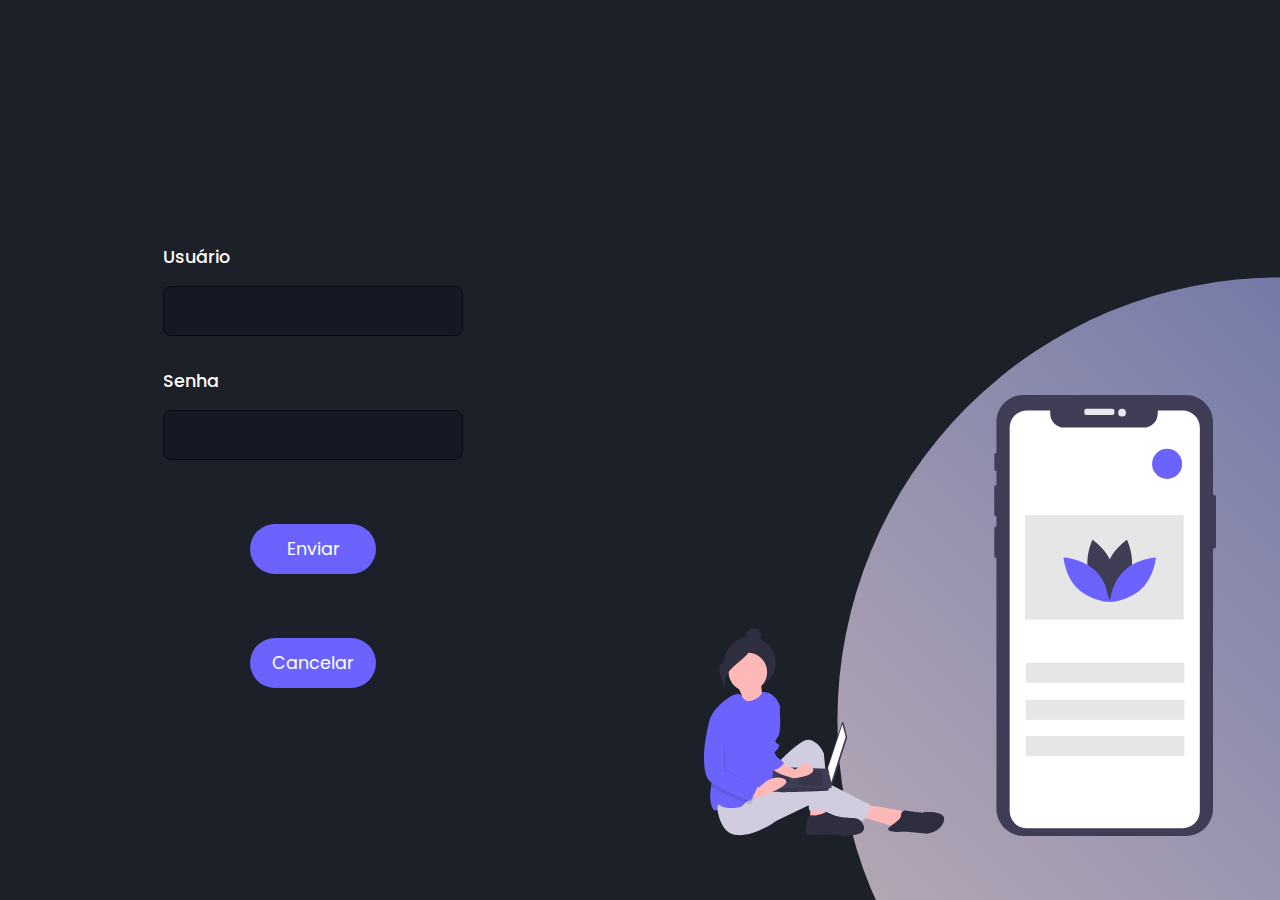
<file: index.html>
<!DOCTYPE html>
<html lang="pt-br">
<head>
    <meta charset="UTF-8">
    <meta http-equiv="X-UA-Compatible" content="IE=edge">
    <meta name="viewport" content="width=device-width, initial-scale=1.0">
    <title>Form</title>
    <link rel="stylesheet" href="style.css">
</head>
<body>
    <main>
          
        <form action="welcome.html" method="post">
            <label for="user">
                <span>Usuário</span>
                <input type="email" id="user" name="email">
            </label>

            <label for="password">
                <span>Senha</span>
                <input type="password" id="password" name="password">
            </label>
            
                <input type="submit" value="Enviar">
                <input type="reset" value="Cancelar">
                   
            
        </form>
    </main>
    <section class="images">
        <img src="assets/mobile.svg" alt="Mobile">
        <div class="circle"></div>
    </section>
</body>
</html>
</file>
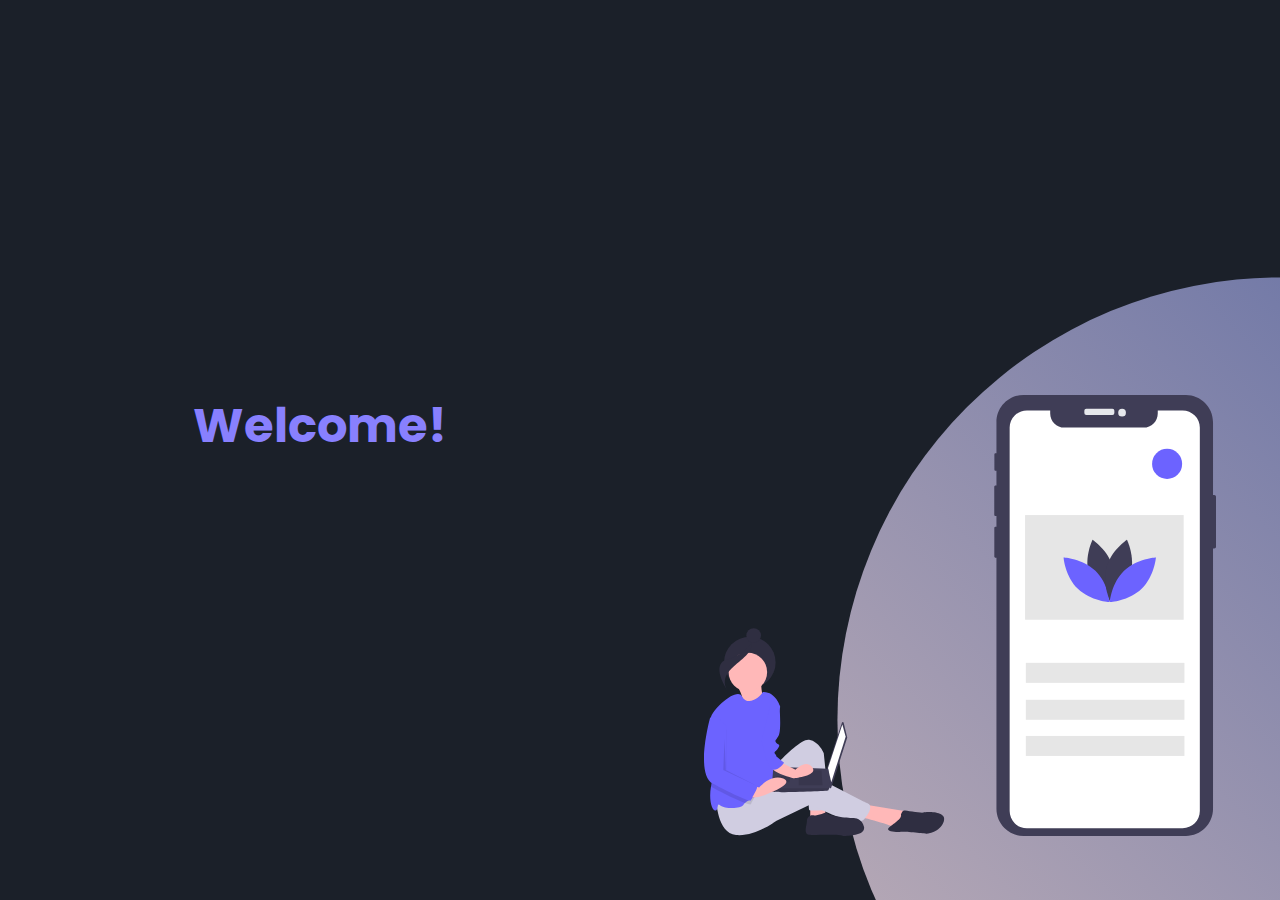
<file: welcome.html>
<!DOCTYPE html>
<html lang="pt-br">
<head>
    <meta charset="UTF-8">
    <meta http-equiv="X-UA-Compatible" content="IE=edge">
    <meta name="viewport" content="width=device-width, initial-scale=1.0">
    <title>Welcome</title>
    <link rel="stylesheet" href="style.css">
</head>
<body>
    <main>
        <h1>Welcome!</h1>
    </main>
    
    <section class="images">
        <img src="assets/mobile.svg" alt="Mobile">
        <div class="circle"></div>
    </section>
</body>
</html>
</file>
<file: style.css>
@import url('https://fonts.googleapis.com/css2?family=Poppins:wght@100;200;300;400;500;600&display=swap');

* {
    margin: 0;
    padding: 0;
    border: 0;
    box-sizing: border-box;
    font-family: "Poppins", sans-serif;
}

body {
    background: #1B2029;
    color: white;
    font-weight: 500;
    display: flex;
    min-height: 100vh;
    min-width: 100vw;
}

main {
    width: 50vw;
    display: flex;
    flex-direction: column;
    align-items: center;
    justify-content: center;
}

main h1 {
    color: #8880FE;
    font-size: 3rem;
    margin-bottom: 3rem;
    text-align: center;
}


main form {
    display: flex;
    flex-direction: column;
    align-items: center;
}

main form label {
    display: flex;
    flex-direction: column;
}

main form label span {
    font-size: 1.1rem;
    margin-top: 2rem;
}


main form input {
    background: #161923;
    width: 300px;
    height: 50px;
    padding: 0 0.5rem;
    margin-top: 1rem;
    outline: none;
    color: rgba(166, 166, 166);
    font-size: 1rem;
    border: 1px solid #040B18;
    border-radius: 8px;
    display: grid;
    align-items: center;
    justify-content: center;
    margin-right: 15px;
}

main form input[type="submit"] {
    cursor: pointer;
    width: 40%;
    margin-top: 4rem;
    border: none;
    border-radius: 32px;
    background: #6C63FF;
    color: white;
    font-size: 1.1rem;
    transition: all .3s ease-in-out;
}

main form input[type="submit"]:hover {
    background: #5952d4;
}
main form input[type="reset"] {
    cursor: pointer;
    width: 40%;
    margin-top: 4rem;
    border: none;
    border-radius: 32px;
    background: #6C63FF;
    color: white;
    font-size: 1.1rem;
    transition: all .3s ease-in-out;
}

main form input[type="reset"]:hover {
    background: #5952d4;
}

section.images {
    width: 50vw;
    display: flex;
    align-items: flex-end;
    justify-content: flex-end;
    padding: 4rem;
}

section.images img {
    width: 100%;
}

section.images .circle {
    position: absolute;
    height: 100%;
    width: 100%;
    top: 0;
    left: 0;
    background: linear-gradient(45deg, #E8CBC0, #636FA4);
    clip-path: circle(40% at right 80%);
    z-index: -1;
}

@media only screen and (min-width: 900px) and (max-width: 1200px) {
    section.images img {
        width: 110%;
    }

    section.images .circle {
        clip-path: circle(35% at right 80%);
    }
}

@media only screen and (max-width: 900px) {
    section.images {
        display: none;
        visibility: hidden;
    }

    main {
        width: 100vw;
    }
}

@media only screen and (max-width: 450px) {
    main h1 {
        font-size: 2rem;
    }

    main .alternative span {
        font-size: 0.8rem;
    }

    main form label span, main form input[type="submit"] {
        font-size: 1rem;
    }
}
</file>
